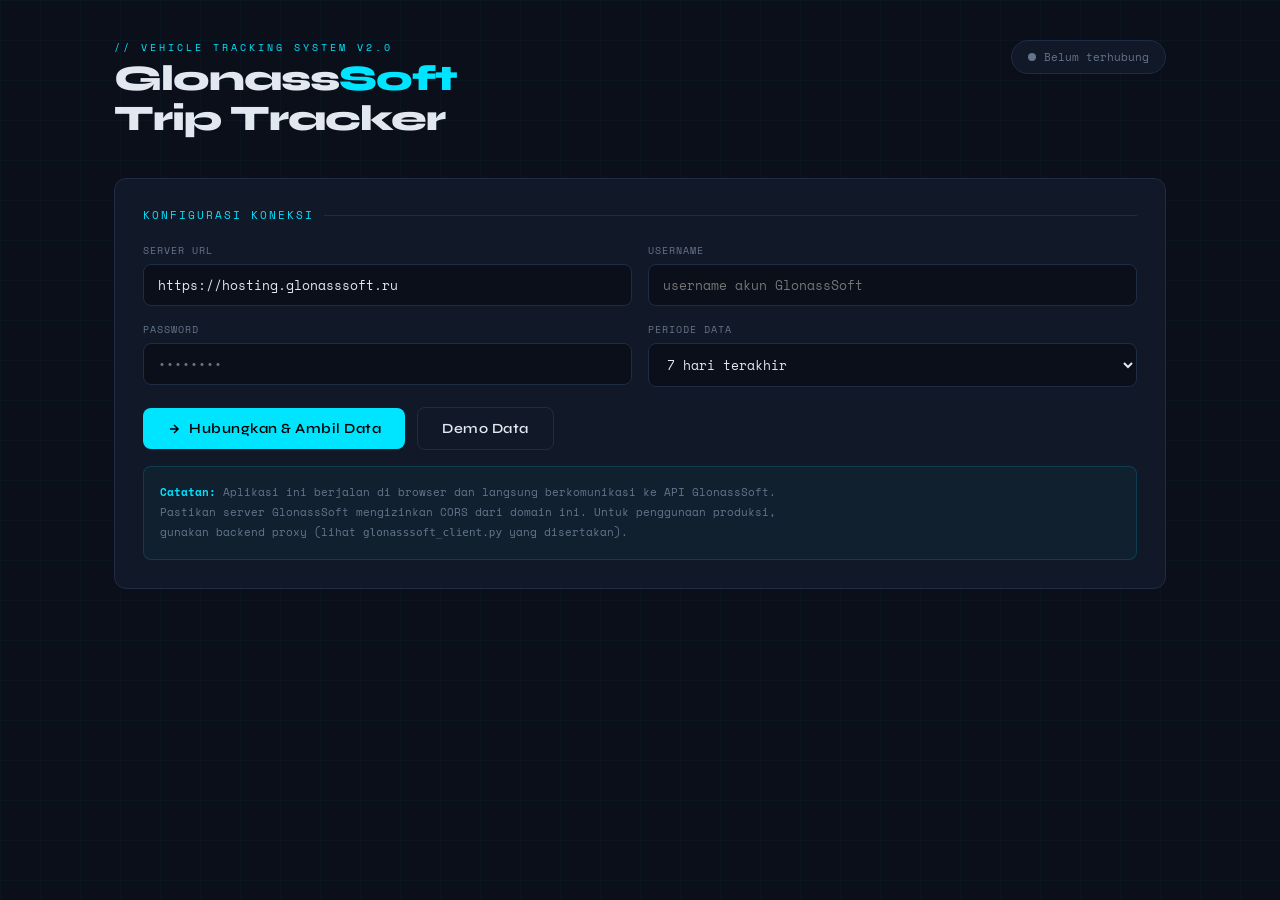
<file: gps/app/glonasssoft_dashboard.html>
<!DOCTYPE html>
<html lang="id">
<head>
<meta charset="UTF-8">
<meta name="viewport" content="width=device-width, initial-scale=1.0">
<title>GlonassSoft Trip Tracker</title>
<link href="https://fonts.googleapis.com/css2?family=Space+Mono:wght@400;700&family=Syne:wght@400;600;800&display=swap" rel="stylesheet">
<style>
  :root {
    --bg: #0b0f1a;
    --surface: #111827;
    --surface2: #1a2235;
    --border: #1e2d45;
    --accent: #00e5ff;
    --accent2: #ff6b2b;
    --accent3: #a78bfa;
    --text: #e2e8f0;
    --muted: #64748b;
    --green: #22c55e;
    --red: #ef4444;
  }

  * { box-sizing: border-box; margin: 0; padding: 0; }

  body {
    background: var(--bg);
    color: var(--text);
    font-family: 'Syne', sans-serif;
    min-height: 100vh;
    overflow-x: hidden;
  }

  /* Grid lines background */
  body::before {
    content: '';
    position: fixed;
    inset: 0;
    background-image:
      linear-gradient(rgba(0,229,255,0.03) 1px, transparent 1px),
      linear-gradient(90deg, rgba(0,229,255,0.03) 1px, transparent 1px);
    background-size: 40px 40px;
    pointer-events: none;
    z-index: 0;
  }

  .container {
    max-width: 1100px;
    margin: 0 auto;
    padding: 40px 24px;
    position: relative;
    z-index: 1;
  }

  /* Header */
  header {
    display: flex;
    align-items: flex-start;
    justify-content: space-between;
    margin-bottom: 40px;
    gap: 20px;
    flex-wrap: wrap;
  }

  .logo {
    display: flex;
    flex-direction: column;
    gap: 4px;
  }

  .logo-tag {
    font-family: 'Space Mono', monospace;
    font-size: 10px;
    color: var(--accent);
    letter-spacing: 3px;
    text-transform: uppercase;
  }

  h1 {
    font-size: clamp(24px, 4vw, 36px);
    font-weight: 800;
    letter-spacing: -1px;
    line-height: 1.1;
  }

  h1 span { color: var(--accent); }

  .status-pill {
    display: flex;
    align-items: center;
    gap: 8px;
    background: var(--surface);
    border: 1px solid var(--border);
    border-radius: 999px;
    padding: 8px 16px;
    font-family: 'Space Mono', monospace;
    font-size: 11px;
    color: var(--muted);
  }

  .dot {
    width: 8px; height: 8px;
    border-radius: 50%;
    background: var(--muted);
    flex-shrink: 0;
  }
  .dot.active { background: var(--green); box-shadow: 0 0 8px var(--green); animation: pulse 2s infinite; }
  @keyframes pulse { 0%,100%{opacity:1} 50%{opacity:0.4} }

  /* Auth Panel */
  .panel {
    background: var(--surface);
    border: 1px solid var(--border);
    border-radius: 12px;
    padding: 28px;
    margin-bottom: 24px;
  }

  .panel-title {
    font-family: 'Space Mono', monospace;
    font-size: 11px;
    color: var(--accent);
    letter-spacing: 2px;
    text-transform: uppercase;
    margin-bottom: 20px;
    display: flex;
    align-items: center;
    gap: 10px;
  }
  .panel-title::after {
    content: '';
    flex: 1;
    height: 1px;
    background: var(--border);
  }

  .form-grid {
    display: grid;
    grid-template-columns: 1fr 1fr;
    gap: 16px;
  }

  @media (max-width: 600px) { .form-grid { grid-template-columns: 1fr; } }

  .field {
    display: flex;
    flex-direction: column;
    gap: 6px;
  }

  label {
    font-family: 'Space Mono', monospace;
    font-size: 10px;
    color: var(--muted);
    letter-spacing: 1px;
    text-transform: uppercase;
  }

  input, select {
    background: var(--bg);
    border: 1px solid var(--border);
    border-radius: 8px;
    padding: 10px 14px;
    color: var(--text);
    font-family: 'Space Mono', monospace;
    font-size: 13px;
    transition: border-color 0.2s;
    width: 100%;
  }

  input:focus, select:focus {
    outline: none;
    border-color: var(--accent);
    box-shadow: 0 0 0 3px rgba(0,229,255,0.08);
  }

  .btn {
    display: inline-flex;
    align-items: center;
    justify-content: center;
    gap: 8px;
    padding: 12px 24px;
    border-radius: 8px;
    font-family: 'Syne', sans-serif;
    font-weight: 600;
    font-size: 14px;
    cursor: pointer;
    border: none;
    transition: all 0.2s;
    letter-spacing: 0.5px;
  }

  .btn-primary {
    background: var(--accent);
    color: #000;
  }
  .btn-primary:hover { background: #00c8e0; transform: translateY(-1px); }
  .btn-primary:disabled { opacity: 0.4; cursor: not-allowed; transform: none; }

  .btn-secondary {
    background: transparent;
    color: var(--text);
    border: 1px solid var(--border);
  }
  .btn-secondary:hover { border-color: var(--accent); color: var(--accent); }

  .btn-danger {
    background: transparent;
    color: var(--red);
    border: 1px solid rgba(239,68,68,0.3);
    font-size: 12px;
    padding: 8px 16px;
  }
  .btn-danger:hover { background: rgba(239,68,68,0.1); }

  .btn-row {
    display: flex;
    gap: 12px;
    margin-top: 20px;
    flex-wrap: wrap;
    align-items: center;
  }

  /* Stats row */
  .stats-row {
    display: grid;
    grid-template-columns: repeat(4, 1fr);
    gap: 16px;
    margin-bottom: 24px;
  }

  @media (max-width: 700px) { .stats-row { grid-template-columns: repeat(2, 1fr); } }

  .stat-card {
    background: var(--surface);
    border: 1px solid var(--border);
    border-radius: 10px;
    padding: 20px;
    position: relative;
    overflow: hidden;
  }

  .stat-card::before {
    content: '';
    position: absolute;
    top: 0; left: 0; right: 0;
    height: 2px;
    background: var(--accent);
  }

  .stat-card:nth-child(2)::before { background: var(--accent2); }
  .stat-card:nth-child(3)::before { background: var(--accent3); }
  .stat-card:nth-child(4)::before { background: var(--green); }

  .stat-label {
    font-family: 'Space Mono', monospace;
    font-size: 10px;
    color: var(--muted);
    letter-spacing: 1px;
    text-transform: uppercase;
    margin-bottom: 8px;
  }

  .stat-value {
    font-size: 28px;
    font-weight: 800;
    color: var(--text);
    line-height: 1;
  }

  .stat-unit {
    font-size: 12px;
    color: var(--muted);
    font-weight: 400;
    margin-left: 4px;
  }

  /* Trip list */
  #trip-list { display: flex; flex-direction: column; gap: 12px; }

  .trip-card {
    background: var(--surface);
    border: 1px solid var(--border);
    border-radius: 10px;
    padding: 20px 24px;
    display: grid;
    grid-template-columns: auto 1fr auto;
    gap: 20px;
    align-items: center;
    cursor: pointer;
    transition: all 0.2s;
    animation: slideIn 0.3s ease forwards;
    opacity: 0;
    transform: translateY(10px);
  }

  @keyframes slideIn {
    to { opacity: 1; transform: translateY(0); }
  }

  .trip-card:hover {
    border-color: rgba(0,229,255,0.3);
    background: var(--surface2);
    transform: translateX(4px);
  }

  .trip-date-block {
    text-align: center;
    min-width: 52px;
  }

  .trip-day {
    font-size: 26px;
    font-weight: 800;
    color: var(--accent);
    line-height: 1;
  }

  .trip-month {
    font-family: 'Space Mono', monospace;
    font-size: 10px;
    color: var(--muted);
    text-transform: uppercase;
    letter-spacing: 1px;
  }

  .trip-route {
    display: flex;
    flex-direction: column;
    gap: 6px;
  }

  .trip-vehicle {
    font-family: 'Space Mono', monospace;
    font-size: 10px;
    color: var(--accent2);
    letter-spacing: 1px;
    text-transform: uppercase;
  }

  .route-line {
    display: flex;
    align-items: center;
    gap: 10px;
    font-size: 14px;
    font-weight: 600;
    color: var(--text);
  }

  .route-dot {
    width: 8px; height: 8px;
    border-radius: 50%;
    flex-shrink: 0;
  }

  .route-dot.start { background: var(--green); }
  .route-dot.end   { background: var(--red); }

  .route-connector {
    width: 1px;
    height: 16px;
    background: var(--border);
    margin-left: 3px;
  }

  .trip-addr {
    font-size: 12px;
    color: var(--muted);
    white-space: nowrap;
    overflow: hidden;
    text-overflow: ellipsis;
    max-width: 380px;
  }

  .trip-meta {
    display: flex;
    flex-direction: column;
    align-items: flex-end;
    gap: 8px;
    text-align: right;
  }

  .meta-badge {
    font-family: 'Space Mono', monospace;
    font-size: 11px;
    padding: 3px 10px;
    border-radius: 999px;
    white-space: nowrap;
  }

  .badge-km { background: rgba(0,229,255,0.1); color: var(--accent); border: 1px solid rgba(0,229,255,0.2); }
  .badge-time { background: rgba(167,139,250,0.1); color: var(--accent3); border: 1px solid rgba(167,139,250,0.2); }
  .badge-speed { background: rgba(255,107,43,0.1); color: var(--accent2); border: 1px solid rgba(255,107,43,0.2); }

  /* Loading */
  .loading {
    display: none;
    flex-direction: column;
    align-items: center;
    gap: 16px;
    padding: 60px;
    color: var(--muted);
    font-family: 'Space Mono', monospace;
    font-size: 12px;
  }

  .spinner {
    width: 40px; height: 40px;
    border: 2px solid var(--border);
    border-top-color: var(--accent);
    border-radius: 50%;
    animation: spin 0.8s linear infinite;
  }

  @keyframes spin { to { transform: rotate(360deg); } }

  /* Alert */
  .alert {
    padding: 12px 16px;
    border-radius: 8px;
    font-family: 'Space Mono', monospace;
    font-size: 12px;
    margin-top: 12px;
    display: none;
  }
  .alert.error { background: rgba(239,68,68,0.1); border: 1px solid rgba(239,68,68,0.3); color: #fca5a5; }
  .alert.success { background: rgba(34,197,94,0.1); border: 1px solid rgba(34,197,94,0.3); color: #86efac; }
  .alert.info { background: rgba(0,229,255,0.07); border: 1px solid rgba(0,229,255,0.2); color: var(--accent); }

  .empty-state {
    text-align: center;
    padding: 60px 20px;
    color: var(--muted);
  }

  .empty-icon { font-size: 48px; margin-bottom: 16px; }
  .empty-title { font-size: 18px; font-weight: 700; margin-bottom: 8px; color: var(--text); }
  .empty-desc { font-family: 'Space Mono', monospace; font-size: 12px; line-height: 1.8; }

  /* Export row */
  .export-row {
    display: flex;
    gap: 10px;
    margin-top: 20px;
    flex-wrap: wrap;
  }

  .note-box {
    background: rgba(0,229,255,0.04);
    border: 1px solid rgba(0,229,255,0.15);
    border-radius: 8px;
    padding: 16px;
    margin-top: 16px;
    font-family: 'Space Mono', monospace;
    font-size: 11px;
    color: var(--muted);
    line-height: 1.8;
  }

  .note-box strong { color: var(--accent); }

  /* responsive */
  @media (max-width: 640px) {
    .trip-card { grid-template-columns: 1fr; }
    .trip-meta { align-items: flex-start; flex-direction: row; flex-wrap: wrap; }
    .trip-date-block { display: none; }
  }
</style>
</head>
<body>
<div class="container">

  <header>
    <div class="logo">
      <span class="logo-tag">// vehicle tracking system v2.0</span>
      <h1>Glonass<span>Soft</span><br>Trip Tracker</h1>
    </div>
    <div class="status-pill">
      <div class="dot" id="conn-dot"></div>
      <span id="conn-label">Belum terhubung</span>
    </div>
  </header>

  <div id="file-warning" class="alert info" style="margin-bottom:20px; display:none;">
    <strong>Mode Lokal Terdeteksi:</strong> Anda membuka dashboard ini langsung dari file. 
    Agar data bisa muncul, pastikan Python Backend menyala dan buka alamat: 
    <a href="http://localhost:5000" style="color:white; font-weight:bold;">http://localhost:5000</a>
  </div>

  <script>
    if (window.location.protocol === 'file:') {
      document.getElementById('file-warning').style.display = 'block';
    }
  </script>

  <!-- Auth & Config Panel -->
  <div class="panel" id="config-panel">
    <div class="panel-title">Konfigurasi Koneksi</div>
    <div class="form-grid">
      <div class="field">
        <label>Server URL</label>
        <input id="base-url" type="text" value="https://hosting.glonasssoft.ru" placeholder="https://hosting.glonasssoft.ru">
      </div>
      <div class="field">
        <label>Username</label>
        <input id="username" type="text" placeholder="username akun GlonassSoft">
      </div>
      <div class="field">
        <label>Password</label>
        <input id="password" type="password" placeholder="••••••••">
      </div>
      <div class="field">
        <label>Periode Data</label>
        <select id="period">
          <option value="1">Hari ini</option>
          <option value="7" selected>7 hari terakhir</option>
          <option value="30">30 hari terakhir</option>
          <option value="90">3 bulan terakhir</option>
        </select>
      </div>
    </div>
    <div class="btn-row">
      <button class="btn btn-primary" id="btn-connect" onclick="connectAndFetch()">
        <svg width="14" height="14" viewBox="0 0 24 24" fill="none" stroke="currentColor" stroke-width="2.5"><path d="M5 12h14M12 5l7 7-7 7"/></svg>
        Hubungkan & Ambil Data
      </button>
      <button class="btn btn-secondary" id="btn-demo" onclick="loadDemoData()">Demo Data</button>
    </div>
    <div id="alert-box" class="alert"></div>

    <div class="note-box">
      <strong>Catatan:</strong> Aplikasi ini berjalan di browser dan langsung berkomunikasi ke API GlonassSoft.<br>
      Pastikan server GlonassSoft mengizinkan CORS dari domain ini. Untuk penggunaan produksi,<br>
      gunakan backend proxy (lihat <code>glonasssoft_client.py</code> yang disertakan).
    </div>
  </div>

  <!-- Stats -->
  <div class="stats-row" id="stats-section" style="display:none">
    <div class="stat-card">
      <div class="stat-label">Total Trip</div>
      <div class="stat-value" id="stat-trips">0</div>
    </div>
    <div class="stat-card">
      <div class="stat-label">Total Jarak</div>
      <div class="stat-value" id="stat-km">0<span class="stat-unit">km</span></div>
    </div>
    <div class="stat-card">
      <div class="stat-label">Total Waktu</div>
      <div class="stat-value" id="stat-time">0<span class="stat-unit">jam</span></div>
    </div>
    <div class="stat-card">
      <div class="stat-label">Kendaraan</div>
      <div class="stat-value" id="stat-vehicles">0</div>
    </div>
  </div>

  <!-- Trip List -->
  <div class="panel" id="trips-panel" style="display:none">
    <div class="panel-title">Riwayat Perjalanan</div>
    <div class="loading" id="loading">
      <div class="spinner"></div>
      <span id="loading-text">Menghubungkan ke server...</span>
    </div>
    <div id="trip-list"></div>
    <div class="export-row" id="export-row" style="display:none">
      <button class="btn btn-secondary" onclick="exportCSV()">
        <svg width="13" height="13" viewBox="0 0 24 24" fill="none" stroke="currentColor" stroke-width="2"><path d="M21 15v4a2 2 0 01-2 2H5a2 2 0 01-2-2v-4M7 10l5 5 5-5M12 15V3"/></svg>
        Export CSV
      </button>
      <button class="btn btn-secondary" onclick="exportJSON()">
        <svg width="13" height="13" viewBox="0 0 24 24" fill="none" stroke="currentColor" stroke-width="2"><path d="M21 15v4a2 2 0 01-2 2H5a2 2 0 01-2-2v-4M7 10l5 5 5-5M12 15V3"/></svg>
        Export JSON
      </button>
      <button class="btn btn-danger" onclick="clearData()">Hapus Data</button>
    </div>
  </div>

</div>

<script>
// ── State ─────────────────────────────────────────────────────────────────────
let authToken = null;
let allTrips  = [];
let baseUrl   = '';

// ── UI Helpers ────────────────────────────────────────────────────────────────
function showAlert(msg, type = 'error') {
  const el = document.getElementById('alert-box');
  el.textContent = msg;
  el.className = `alert ${type}`;
  el.style.display = 'block';
}

function hideAlert() {
  document.getElementById('alert-box').style.display = 'none';
}

function setConnected(connected, label = '') {
  const dot = document.getElementById('conn-dot');
  const lbl = document.getElementById('conn-label');
  dot.className = 'dot' + (connected ? ' active' : '');
  lbl.textContent = label || (connected ? 'Terhubung' : 'Belum terhubung');
}

function setLoading(visible, text = 'Memuat data...') {
  document.getElementById('loading').style.display = visible ? 'flex' : 'none';
  document.getElementById('loading-text').textContent = text;
}

// ── API Calls ─────────────────────────────────────────────────────────────────
async function apiPost(path, body) {
  const headers = { 'Content-Type': 'application/json' };
  if (authToken) headers['X-Auth'] = authToken;
  const res = await fetch(baseUrl + path, {
    method: 'POST',
    headers,
    body: JSON.stringify(body)
  });
  if (!res.ok) throw new Error(`HTTP ${res.status}: ${await res.text()}`);
  return res.json();
}

async function apiGet(path, params = {}) {
  const headers = {};
  if (authToken) headers['X-Auth'] = authToken;
  const qs = new URLSearchParams(params).toString();
  const url = baseUrl + path + (qs ? '?' + qs : '');
  const res = await fetch(url, { headers });
  if (!res.ok) throw new Error(`HTTP ${res.status}`);
  return res.json();
}

async function fetchFromBackend() {
  hideAlert();
  const server   = document.getElementById('base-url').value.trim();
  const user     = document.getElementById('username').value.trim();
  const pass     = document.getElementById('password').value;
  const days     = document.getElementById('period').value;

  if (!user || !pass) {
    showAlert('⚠️ Username dan password wajib diisi.');
    return;
  }

  document.getElementById('btn-connect').disabled = true;
  document.getElementById('trips-panel').style.display = 'block';
  setLoading(true, 'Meminta data ke Python Backend...');

  try {
    const qs = new URLSearchParams({ server, user, pass, days }).toString();
    const res = await fetch(`http://localhost:5050/api/trips?${qs}`);
    
    if (!res.ok) {
        const errorData = await res.json();
        throw new Error(errorData.error || 'Gagal mengambil data dari Backend');
    }

    const data = await res.json();
    allTrips = data.trips;
    
    setConnected(true, `Terhubung via Backend (Python)`);
    setLoading(false);
    renderTrips(allTrips, data.vehicles_count);
    showAlert(`✓ Berhasil memuat ${allTrips.length} perjalanan`, 'success');

  } catch (err) {
    setLoading(false);
    showAlert(`❌ BE Error: ${err.message}`);
  } finally {
    document.getElementById('btn-connect').disabled = false;
  }
}

async function connectAndFetch() {
  const urlInput = document.getElementById('base-url').value;
  
  // OTOMATIS: Jika sedang buka dashboard lewat localhost:5000, 
  // atau jika kolom URL diisi localhost, gunakan Backend Python.
  if (window.location.hostname === 'localhost' || window.location.hostname === '127.0.0.1' || 
      urlInput.includes('localhost') || urlInput.includes('127.0.0.1')) {
    return fetchFromBackend();
  }
  
  hideAlert();
  baseUrl = urlInput.trim().replace(/\/$/, '');
  const username = document.getElementById('username').value.trim();
  const password = document.getElementById('password').value;
  const days     = parseInt(document.getElementById('period').value);

  if (!username || !password) {
    showAlert('⚠️  Username dan password wajib diisi.');
    return;
  }

  document.getElementById('btn-connect').disabled = true;
  document.getElementById('trips-panel').style.display = 'block';
  setLoading(true, 'Login ke GlonassSoft (Direct)...');

  try {
    // 1. Login (Gunakan path /auth/login yang benar)
    const authData = await apiPost('/api/v3/auth/login', { login: username, password: password });
    authToken = authData.AuthId;
    if (!authToken) throw new Error('Token tidak ditemukan dalam respons login');
    setConnected(true, `Connected — ${authData.User || username}`);
    showAlert(`✓ Login berhasil sebagai ${authData.User || username}`, 'success');

    // 2. Ambil kendaraan
    setLoading(true, 'Mengambil daftar kendaraan...');
    await new Promise(r => setTimeout(r, 500));
    const vData    = await apiGet('/api/v3/vehicles');
    const vehicles = Array.isArray(vData) ? vData : (vData.Vehicles || []);

    if (!vehicles.length) {
      showAlert('⚠️  Tidak ada kendaraan ditemukan di akun ini.', 'info');
      setLoading(false);
      return;
    }

    // 3. Ambil perjalanan per kendaraan
    const dateTo   = new Date();
    const dateFrom = new Date(Date.now() - days * 86400000);
    const fromStr  = dateFrom.toISOString().slice(0, 19);
    const toStr    = dateTo.toISOString().slice(0, 19);

    allTrips = [];
    for (const v of vehicles) {
      const vid  = v.Id || v.id;
      const name = v.Name || v.name || vid;
      setLoading(true, `Mengambil perjalanan: ${name}...`);
      await new Promise(r => setTimeout(r, 300));
      try {
        const tData = await apiGet(`/api/v3/vehicles/${vid}/trips`, { from: fromStr, to: toStr });
        const trips = Array.isArray(tData) ? tData : (tData.Trips || []);
        for (const t of trips) {
          allTrips.push({
            vehicle_id:       vid,
            vehicle_name:     name,
            date:             (t.StartTime || '').slice(0, 10),
            start_time:       (t.StartTime || '').slice(11, 16),
            end_time:         (t.EndTime   || '').slice(11, 16),
            start_address:    t.StartAddress || coordinatesToStr(t.StartLat, t.StartLon),
            end_address:      t.EndAddress   || coordinatesToStr(t.EndLat, t.EndLon),
            start_lat:        t.StartLat || 0,
            start_lng:        t.StartLon || 0,
            end_lat:          t.EndLat || 0,
            end_lng:          t.EndLon || 0,
            distance_km:      parseFloat(t.Mileage || 0).toFixed(1),
            duration_minutes: parseInt(t.Duration || 0),
            max_speed:        parseFloat(t.MaxSpeed || 0),
            avg_speed:        parseFloat(t.AvgSpeed || 0),
          });
        }
      } catch (err) {
        console.warn(`Skip kendaraan ${name}:`, err.message);
      }
    }

    setLoading(false);
    renderTrips(allTrips, vehicles.length);

  } catch (err) {
    setLoading(false);
    setConnected(false);
    showAlert(`❌ Error: ${err.message}`);
    console.error(err);
  } finally {
    document.getElementById('btn-connect').disabled = false;
  }
}

// ── Render ────────────────────────────────────────────────────────────────────
function coordinatesToStr(lat, lng) {
  if (!lat && !lng) return 'Koordinat tidak tersedia';
  return `${parseFloat(lat).toFixed(5)}, ${parseFloat(lng).toFixed(5)}`;
}

function formatDuration(minutes) {
  if (minutes < 60) return `${minutes}m`;
  return `${Math.floor(minutes/60)}j ${minutes%60}m`;
}

const MONTHS = ['Jan','Feb','Mar','Apr','Mei','Jun','Jul','Agt','Sep','Okt','Nov','Des'];

function renderTrips(trips, vehicleCount) {
  // Stats
  document.getElementById('stats-section').style.display = 'grid';
  document.getElementById('stat-trips').textContent    = trips.length;
  const totalKm  = trips.reduce((s, t) => s + parseFloat(t.distance_km), 0);
  const totalMin = trips.reduce((s, t) => s + t.duration_minutes, 0);
  document.getElementById('stat-km').innerHTML    = `${totalKm.toFixed(1)}<span class="stat-unit">km</span>`;
  document.getElementById('stat-time').innerHTML  = `${(totalMin/60).toFixed(1)}<span class="stat-unit">jam</span>`;
  document.getElementById('stat-vehicles').textContent = vehicleCount;

  const list = document.getElementById('trip-list');
  list.innerHTML = '';

  if (!trips.length) {
    list.innerHTML = `
      <div class="empty-state">
        <div class="empty-icon">🚗</div>
        <div class="empty-title">Tidak ada perjalanan</div>
        <div class="empty-desc">Tidak ada data trip ditemukan<br>untuk periode yang dipilih.</div>
      </div>`;
    return;
  }

  // Sort terbaru dulu
  const sorted = [...trips].sort((a, b) => (b.date + b.start_time).localeCompare(a.date + a.start_time));

  sorted.forEach((t, i) => {
    const dateParts = t.date.split('-');
    const day   = dateParts[2] || '--';
    const month = dateParts[1] ? MONTHS[parseInt(dateParts[1]) - 1] : '---';

    const card = document.createElement('div');
    card.className = 'trip-card';
    card.style.animationDelay = `${i * 40}ms`;
    card.innerHTML = `
      <div class="trip-date-block">
        <div class="trip-day">${day}</div>
        <div class="trip-month">${month}</div>
      </div>
      <div class="trip-route">
        <div class="trip-vehicle">${t.vehicle_name}</div>
        <div>
          <div class="route-line">
            <div class="route-dot start"></div>
            <div class="trip-addr">${t.start_address || 'Titik keberangkatan'}</div>
          </div>
          <div class="route-connector"></div>
          <div class="route-line">
            <div class="route-dot end"></div>
            <div class="trip-addr">${t.end_address || 'Titik tujuan'}</div>
          </div>
        </div>
        <div style="font-family:'Space Mono',monospace;font-size:10px;color:var(--muted);margin-top:4px">
          ${t.start_time} → ${t.end_time}
        </div>
      </div>
      <div class="trip-meta">
        <span class="meta-badge badge-km">${t.distance_km} km</span>
        <span class="meta-badge badge-time">${formatDuration(t.duration_minutes)}</span>
        <span class="meta-badge badge-speed">${t.max_speed} km/h maks</span>
      </div>`;

    card.onclick = () => openMap(t);
    list.appendChild(card);
  });

  document.getElementById('export-row').style.display = 'flex';
}

function openMap(trip) {
  if (!trip.start_lat || !trip.end_lat) return;
  const url = `https://www.google.com/maps/dir/${trip.start_lat},${trip.start_lng}/${trip.end_lat},${trip.end_lng}`;
  window.open(url, '_blank');
}

// ── Export ────────────────────────────────────────────────────────────────────
function exportCSV() {
  const headers = ['tanggal','kendaraan','dari_jam','ke_jam','durasi_menit','titik_awal','lat_awal','lng_awal','titik_akhir','lat_akhir','lng_akhir','jarak_km','kec_max_kmh','kec_rata_kmh'];
  const rows = allTrips.map(t => [
    t.date, t.vehicle_name, t.start_time, t.end_time, t.duration_minutes,
    t.start_address, t.start_lat, t.start_lng,
    t.end_address, t.end_lat, t.end_lng,
    t.distance_km, t.max_speed, t.avg_speed
  ]);
  const csv = [headers, ...rows].map(r => r.map(v => `"${v}"`).join(',')).join('\n');
  download(csv, `trips_${today()}.csv`, 'text/csv');
}

function exportJSON() {
  download(JSON.stringify(allTrips, null, 2), `trips_${today()}.json`, 'application/json');
}

function download(content, filename, type) {
  const blob = new Blob([content], { type });
  const a = document.createElement('a');
  a.href = URL.createObjectURL(blob);
  a.download = filename;
  a.click();
}

function today() {
  return new Date().toISOString().slice(0, 10).replace(/-/g, '');
}

function clearData() {
  allTrips = [];
  document.getElementById('trip-list').innerHTML = '';
  document.getElementById('stats-section').style.display = 'none';
  document.getElementById('trips-panel').style.display = 'none';
  document.getElementById('export-row').style.display = 'none';
  setConnected(false);
  hideAlert();
  authToken = null;
}

// ── Demo Data ─────────────────────────────────────────────────────────────────
function loadDemoData() {
  hideAlert();
  document.getElementById('trips-panel').style.display = 'block';
  const now = new Date();
  const fmtDate = (d) => d.toISOString().slice(0, 10);
  const fmtTime = (h, m) => `${String(h).padStart(2,'0')}:${String(m).padStart(2,'0')}`;

  allTrips = [
    { vehicle_id:'v1', vehicle_name:'Toyota Avanza B 1234 AB', date:fmtDate(new Date(now-86400000*0)), start_time:'08:12', end_time:'09:05', start_address:'Jl. Sudirman No.1, Jakarta Pusat', end_address:'Jl. Gatot Subroto Kav.52, Jakarta Selatan', start_lat:-6.2088, start_lng:106.8456, end_lat:-6.2351, end_lng:106.8200, distance_km:'14.2', duration_minutes:53, max_speed:72, avg_speed:38 },
    { vehicle_id:'v1', vehicle_name:'Toyota Avanza B 1234 AB', date:fmtDate(new Date(now-86400000*1)), start_time:'07:45', end_time:'09:20', start_address:'Perumahan Bumi Serpong Damai, Tangerang Selatan', end_address:'Menara Astra Lt.12, Jakarta Pusat', start_lat:-6.3011, start_lng:106.6686, end_lat:-6.2088, end_lng:106.8140, distance_km:'28.7', duration_minutes:95, max_speed:91, avg_speed:47 },
    { vehicle_id:'v2', vehicle_name:'Honda HR-V B 5678 CD', date:fmtDate(new Date(now-86400000*0)), start_time:'13:00', end_time:'13:45', start_address:'Mall Grand Indonesia, Jakarta Pusat', end_address:'Bandara Soekarno-Hatta, Tangerang', start_lat:-6.1944, start_lng:106.8230, end_lat:-6.1275, end_lng:106.6537, distance_km:'22.1', duration_minutes:45, max_speed:104, avg_speed:61 },
    { vehicle_id:'v1', vehicle_name:'Toyota Avanza B 1234 AB', date:fmtDate(new Date(now-86400000*2)), start_time:'18:30', end_time:'19:15', start_address:'Menara Astra Lt.12, Jakarta Pusat', end_address:'Perumahan Bumi Serpong Damai, Tangerang Selatan', start_lat:-6.2088, start_lng:106.8140, end_lat:-6.3011, end_lng:106.6686, distance_km:'31.4', duration_minutes:45, max_speed:95, avg_speed:56 },
    { vehicle_id:'v3', vehicle_name:'Daihatsu Xenia B 9012 EF', date:fmtDate(new Date(now-86400000*3)), start_time:'09:00', end_time:'12:00', start_address:'Gudang Logistik Cilincing, Jakarta Utara', end_address:'Pelabuhan Tanjung Priok, Jakarta Utara', start_lat:-6.1000, start_lng:106.8800, end_lat:-6.1041, end_lng:106.8921, distance_km:'8.5', duration_minutes:180, max_speed:45, avg_speed:19 },
    { vehicle_id:'v2', vehicle_name:'Honda HR-V B 5678 CD', date:fmtDate(new Date(now-86400000*4)), start_time:'10:15', end_time:'11:30', start_address:'Pondok Indah Mall, Jakarta Selatan', end_address:'Kemang Village, Jakarta Selatan', start_lat:-6.2665, start_lng:106.7834, end_lat:-6.2600, end_lng:106.8130, distance_km:'5.3', duration_minutes:75, max_speed:55, avg_speed:28 },
  ];

  setConnected(true, 'Demo Mode');
  showAlert('ℹ️  Menampilkan data demo. Hubungkan ke akun untuk data nyata.', 'info');
  renderTrips(allTrips, 3);
}
</script>
</body>
</html>
</file>
